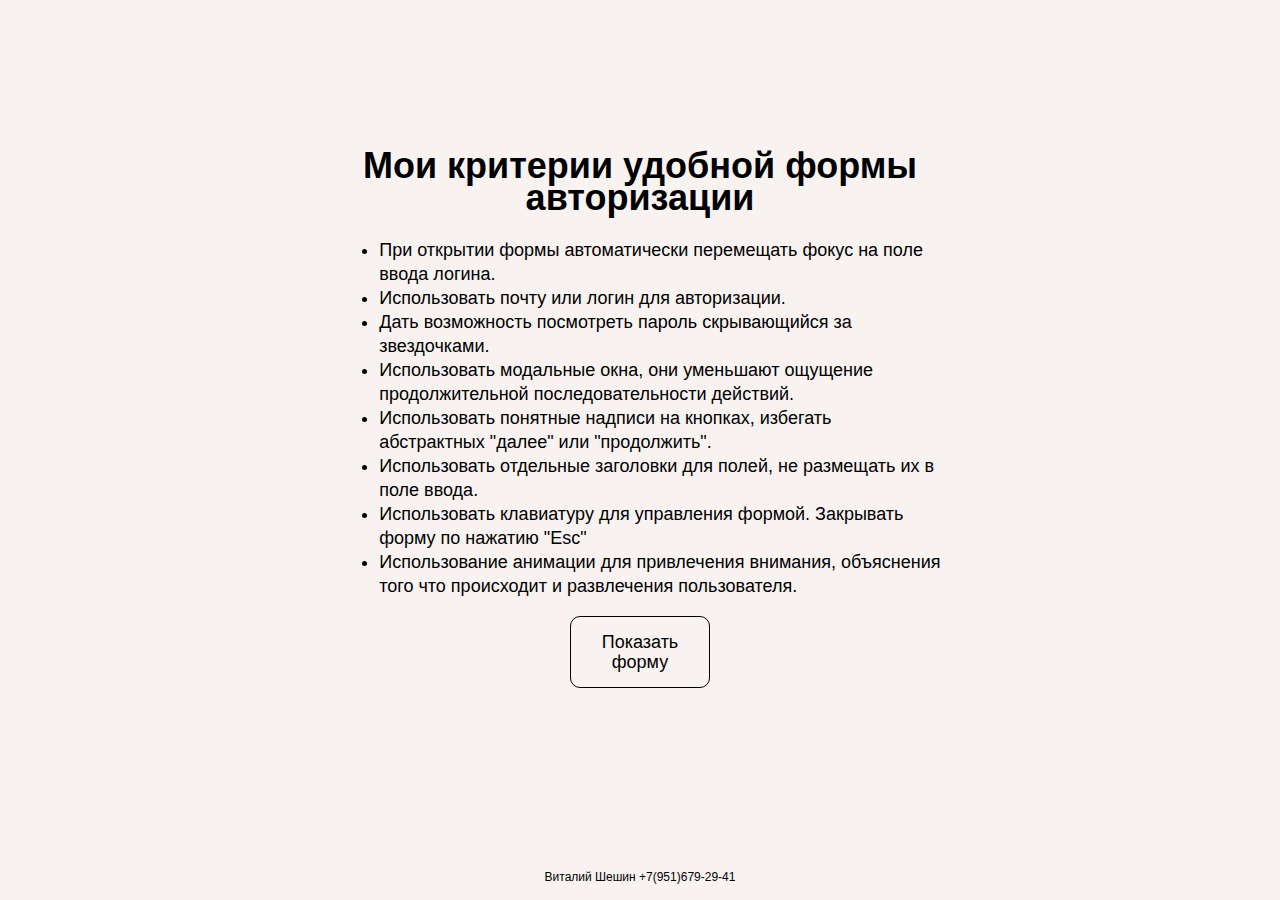
<file: index.html>
<!DOCTYPE html>
<html>
    <head>
        <meta charset="utf-8">
        <title>Удобная форма авторизации</title>
        <link rel="stylesheet" href="css/style.css">
    </head>
    <body>
        <div class="wrapper">
            <div class="info-block info-block--show">
                <h1 class="info-block__title">
                    Мои критерии удобной формы авторизации
                </h1>
                <ul class="info-block__list">
                    <li class="info-block__item">
                        При открытии формы автоматически перемещать фокус на поле ввода логина.
                    </li>
                    <li class="info-block__item">
                        Использовать почту или логин для авторизации.
                    </li>
                    <li class="info-block__item">
                        Дать возможность посмотреть пароль скрывающийся за звездочками.
                    </li>
                    <li class="info-block__item">
                        Использовать модальные окна, они уменьшают ощущение продолжительной последовательности действий.
                    </li>
                    <li class="info-block__item">
                        Использовать понятные надписи на кнопках, избегать абстрактных "далее" или "продолжить".
                    </li>
                    <li class="info-block__item">
                        Использовать отдельные заголовки для полей, не размещать их в поле ввода.
                    </li>
                    <li class="info-block__item">
                        Использовать клавиатуру для управления формой. Закрывать форму по нажатию "Esc"
                    </li>
                    <li class="info-block__item">
                        Использование анимации для привлечения внимания, объяснения того что происходит и развлечения пользователя.
                    </li>
                </ul>
                <div class="user-block">
                    <a class="show-form-btn" href="#">Показать форму</a>
                </div>
            </div>
            <div class="popup">
                <button class="close-btn" title="Закрыть">Закрыть</button>
                <form class="login-form" action="https://coopersino.github.io/DrWebTest/hello.html" method="/">
                    <h2 class="login-form__title">Личный кабинет</h2>
                    <div class="login-form__input-block">
                        <label for="login" class="login-form__caption">Логин</label>
                        <input type="text" class="login-form__input" name="login" placeholder="Введите логин или email" id="login">
                    </div>
                    <div class="login-form__input-block">
                        <label for="password" class="login-form__caption-btn">Пароль</label>
                        <input type="password" class="login-form__input" name="password" placeholder="Введите пароль" id="password"> <?xml version="1.0" encoding="utf-8"?>
                    </div>
                    <input type="checkbox" name="remember" id="login-form__remember-me">
                    <label for="login-form__remember-me">Запомнить меня</label>
                    <a href="#" class="login-form__restore">Восстановить пароль</a>
                    <div class="login-form__input-block">
                        <label for="submit-btn" class="login-form__submit-btn-error">Ошибка, неверный логин или пароль</label>
                        <button type="submit" class="btn" id="submit-btn">Войти</button>
                    </div>
                </form>
            </div>
            <div class="empty"></div>
        </div>
        <div class="footer">
            Виталий Шешин +7(951)679-29-41
        </div>
        <script src="js/script.js"></script>
    </body>
</html>
</file>
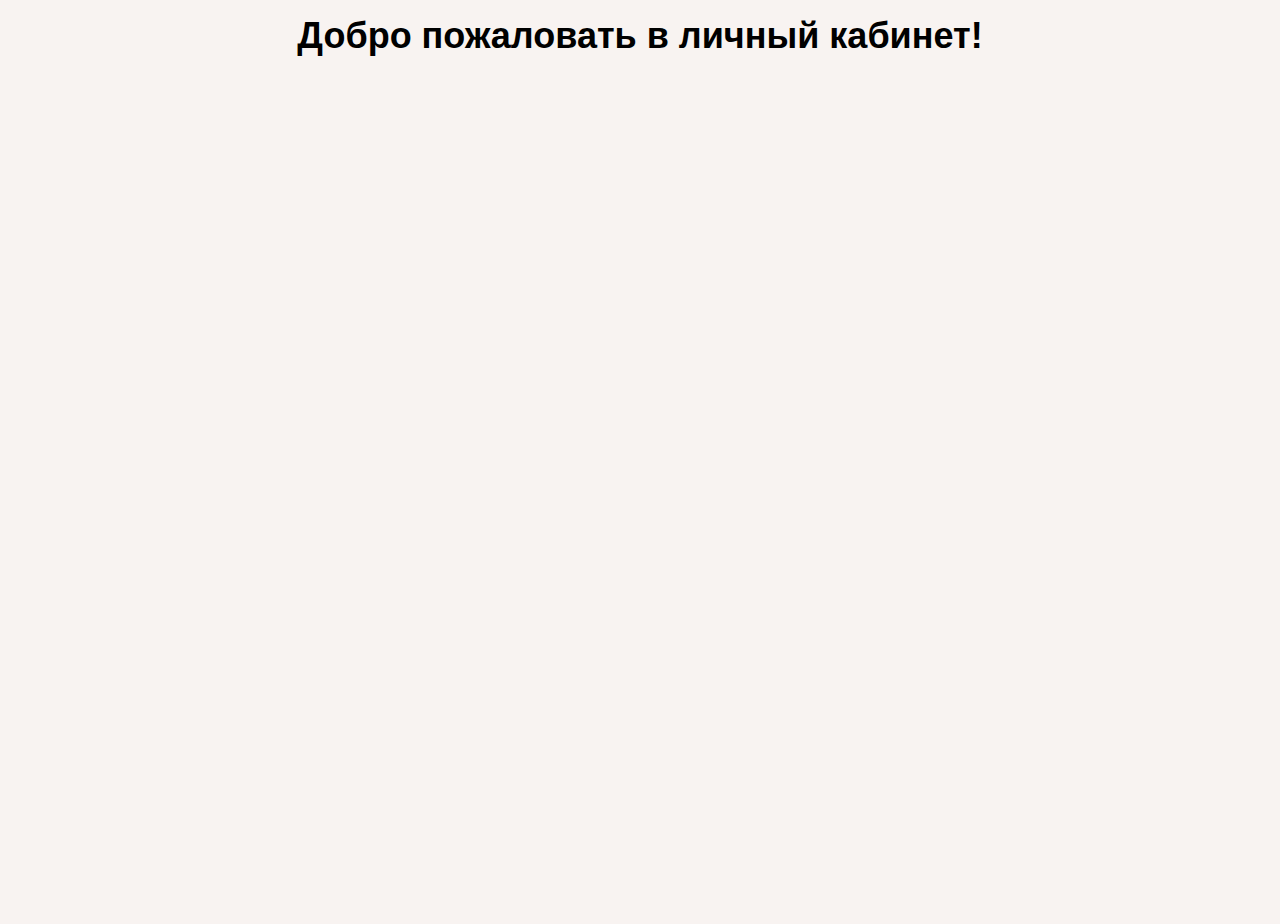
<file: hello.html>
<!DOCTYPE html>
<html>
<head>
    <meta charset="utf-8">
    <title>Удобная форма авторизации</title>
    <link rel="stylesheet" href="css/style.css">
</head>
<body class="hello-page">
    <h1 class="hello-page__title">Добро пожаловать в личный кабинет!</h1>
</body>
</html>
</file>
<file: css/style.css>
html {
    width: 100%;
    height: 100%;
}

body {
    font-size: 18px;
    line-height: 24px;
    font-family: "PT Sans Narrow", sans-serif;
    background: #f8f3f1;
    width: 100%;
    height: 100%;
    margin: 0;
}

.wrapper {
    overflow: hidden;
    position: relative;
    min-height: 100%;
}

.info-block {
    margin-top: 150px;
    margin-left: auto;
    margin-right: auto;
    width: 47%;
    display: none;
    box-sizing: border-box;
    min-height: 100%;
}

.info-block--show {
    display: block;
}

.info-block__title {
    text-align: center;
    line-height: 32px;
}

.user-block {
    margin-left: auto;
    margin-right: auto;
    width: 140px;
    text-align: center;
}

.show-form-btn {
    display: inline-block;
    vertical-align: top;
    padding: 15px;
    font-size: 18px;
    line-height: 20px;
    text-decoration: none;
    color: #000;
    border: 1px solid black;
    border-radius: 10px;
    margin-left: auto;
    margin-right: auto;
}

.login-form {
    width: 335px;
    margin: 0 auto;
    min-height: 300px;
    padding: 25px;
    border-radius: 7px;
    border: 1px solid rgb(197,200,204);
    background-color: rgb(228,230,233);
}

.login-form__input {
    width: 222px;
    margin: 0;
    margin-bottom: 10px;
    padding: 10px 20px;
    padding-right: 40px;
    font-family: "PT Sans Narrow", sans-serif;
    font-size: 14px;
    line-height: 24px;
    color: #000;
    border-radius: 5px;
    outline: none;
    border: 1px solid rgb(197,200,204);
    background-color: rgb(217, 220, 224);
    box-shadow: inset 0 1px 0 rgb(212,214,217);
}

.login-form__restore {
    float: right;
    color: #000;
}

.login-form .btn {
    padding: 10px;
    width: 100%;
    margin-top: 41px;
    background-color: #ffb94b;
    background-image: -webkit-gradient(linear, left top, left bottom, from(#fddb6f), to(#ffb94b));
    background-image: -webkit-linear-gradient(top, #fddb6f, #ffb94b);
    -moz-border-radius: 3px;
    -webkit-border-radius: 3px;
    border-radius: 5px;
    text-shadow: 0 1px 0 rgba(255,255,255,0.5);
    -moz-box-shadow: 0 0 1px rgba(0, 0, 0, 0.3), 0 1px 0 rgba(255, 255, 255, 0.3) inset;
    -webkit-box-shadow: 0 0 1px rgba(0, 0, 0, 0.3), 0 1px 0 rgba(255, 255, 255, 0.3) inset;
    box-shadow: 0 0 1px rgba(0, 0, 0, 0.3), 0 1px 0 rgba(255, 255, 255, 0.3) inset;
    border-width: 1px;
    border-style: solid;
    border-color: #d69e31 #e3a037 #d5982d #e3a037;
    color: #8f5a0a;
    font-size: 24px;
    font-family: "PT Sans Narrow", sans-serif;
    font-weight: bold;
}

#login-form__remember-me {
    display: none;
}

#login-form__remember-me + label {
    position: relative;
    display: inline-block;
    padding-left: 30px;
    cursor: pointer;
    vertical-align: top;
}

#login-form__remember-me + label:hover {
    color: #663d15;
}

#login-form__remember-me + label::before {
    content: "";
    position: absolute;
    top: 1px;
    left: 5px;
    width: 17px;
    height: 17px;
    border: 1px solid #000;
    border-radius: 5px;
}

#login-form__remember-me:checked + label::before {
    background: url("../img/icon-tick.svg") no-repeat;
    background-size: 14px;
    background-position: 1px 3px;
}

.show-hide-pass {
    top: 10px;
    position: relative;
}

.input-password {
    width: 290px;
    margin: 0;
    font-family: "PT Sans Narrow", sans-serif;
    font-size: 14px;
    line-height: 24px;
    text-transform: uppercase;
    color: #000;
    border: 2px solid #000;
    outline: none;
    background: #f9f6f3;
}

.close-btn {
    background: url("../img/close-btn.svg") no-repeat center;
    width: 25px;
    height: 25px;
    font-size: 0;
    cursor: pointer;
    position: relative;
    left: 353px;
    top: 35px;
    border: none;
}

.popup {
    margin-top: 100px;
    margin-bottom: 75px;
    width: 388px;
    margin-left: auto;
    margin-right: auto;
    display: none;
    position: relative;
}

@-webkit-keyframes bounce {
    0% {
        transform: translateY(-2000px);
    }
    70% {
        transform: translateY(30px);
    }
    90% {
        transform: translateY(-10px);
    }
    100% {
        transform: translateY(0);
    }
}

@keyframes bounce {
    0% {
        transform: translateY(-2000px);
    }
    70% {
        transform: translateY(30px);
    }
    90% {
        transform: translateY(-10px);
    }
    100% {
        transform: translateY(0);
    }
}

.popup-show {
    display: block;
    -webkit-animation: bounce 0.6s;
    animation: bounce 0.6s;
}

@keyframes shake {
    0%, 100% {
        transform: translateX(0);
    }
    10%, 30%, 50%, 70%, 90% {
        transform: translateX(-10px);
    }
    20%, 40%, 60%, 80% {
        transform: translateX(10px);
    }
}

@-webkit-keyframes shake {
    0%, 100% {
        transform: translateX(0);
    }
    10%, 30%, 50%, 70%, 90% {
        transform: translateX(-10px);
    }
    20%, 40%, 60%, 80% {
        transform: translateX(10px);
    }
}

.popup-error {
    -webkit-animation: shake 0.6s;
    animation: shake 0.6s;
}

.show-form-btn:hover {
    background: #242424;
    color: #ffffff;
}

.login-form input:focus {
    border-color: #f35603;
}

.login-form__caption-btn::after {
    background: url(../img/hide.svg);
    background-repeat: no-repeat;
    width: 28px;
    height: 31px;
    position: absolute;
    content: "";
    right: 13px;
    top: 10px;
    cursor: pointer;
}

.login-form__caption-btn--show::after {
    background: url(../img/show.svg);
    background-repeat: no-repeat;
    width: 28px;
    height: 31px;
    position: absolute;
    content: "";
    right: 13px;
    top: 10px;
    cursor: pointer;
}

.login-form__input-block {
    position: relative;
}

.login-form__caption {
    margin-right: 8px;
}

.hello-page__title {
    color: black;
    text-align: center;
}

.login-form__submit-btn-error {
    top: 25px;
    left: 47px;
    color: #ff5c5c;
    position: relative;
    display: none;
}

.login-form__submit-btn-error--show {
    display: block;
}

.empty {
    height: 35px;
}

.footer {
    position: relative;
    text-align: center;
    font-size: 12px;
    height: 35px;
    margin-top: -35px;
}
</file>
